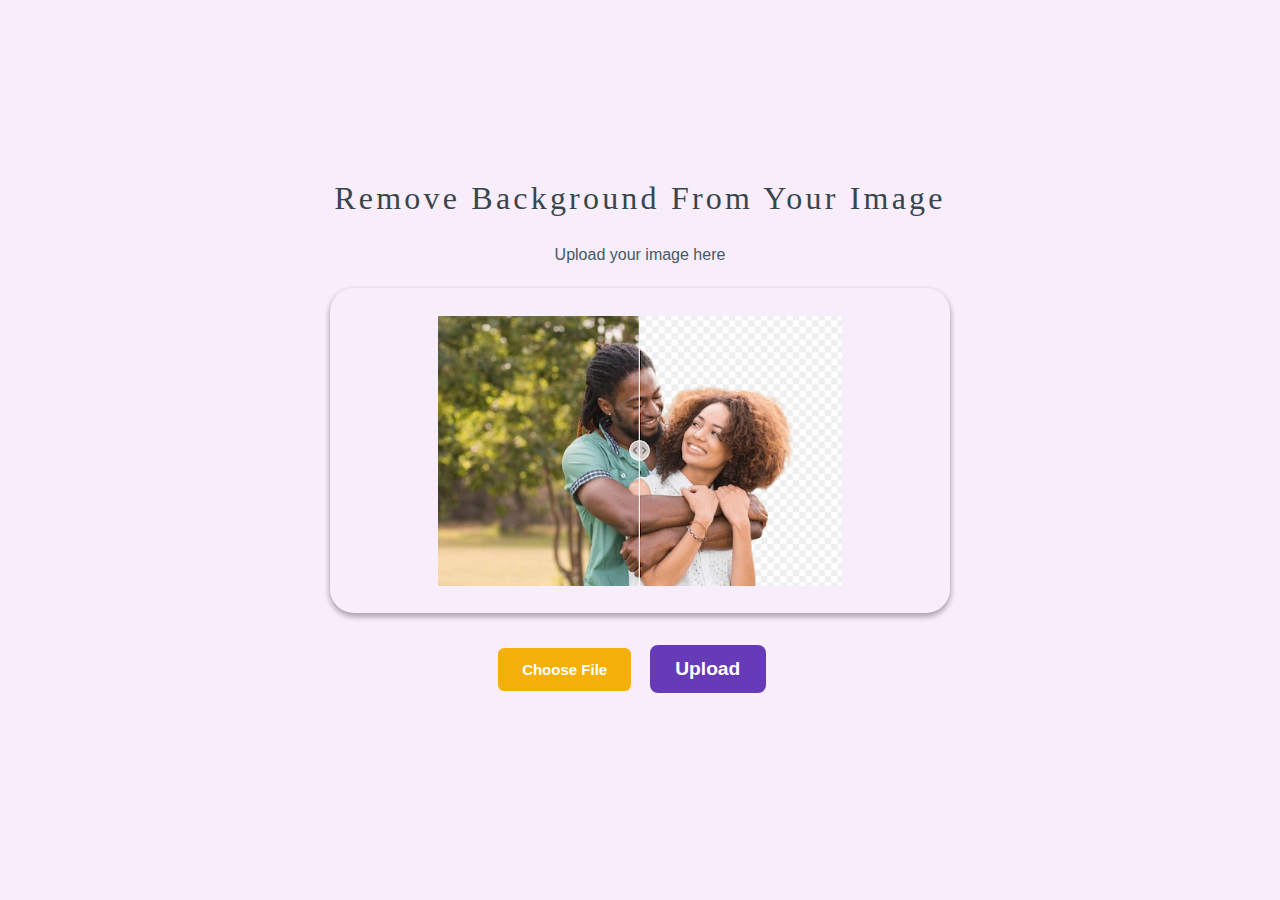
<file: index.html>
<!DOCTYPE html>
<html lang="en">
  <head>
    <meta charset="UTF-8" />
    <meta name="viewport" content="width=device-width, initial-scale=1.0" />
    <link rel="icon" type="image/png" href="favicon.png" />
    <link rel="stylesheet" href="styles.css" />
    <title>remove_bg</title>
  </head>
  <body>
    <div class="container">
      <h1>Remove Background From Your Image</h1>
      <h4>Upload your image here</h4>

      <form>
        <div class="img">
          <img id="uploadedImage" src="./images/remove_bg.png" alt="image" />
        </div>
        <div class="btn">
          <input
            type="file"
            id="fileInput"
            accept=".jpg, .jpeg, .png"
            style="display: none"
          />
          <label id="file" for="fileInput" class="custom-file-input"
            >Choose File</label
          >

          <button
            type="button"
            id="removeBgButton"
            onclick="submitHandler()"
            style="background-color: #673ab7"
          >
            <span class="btn__text">Upload</span>
          </button>

          <div class="btn-container">
            <button
              onclick="reset()"
              id="reloadBtn"
              style="background-color: #ff5252"
            >
              Reset
            </button>
            <button
              style="background-color: #009579"
              onclick="downloadFile()"
              id="downloadBtn"
            >
              Download
            </button>
          </div>
        </div>
      </form>
    </div>
  </body>
  <script src="script.js"></script>
</html>
</file>
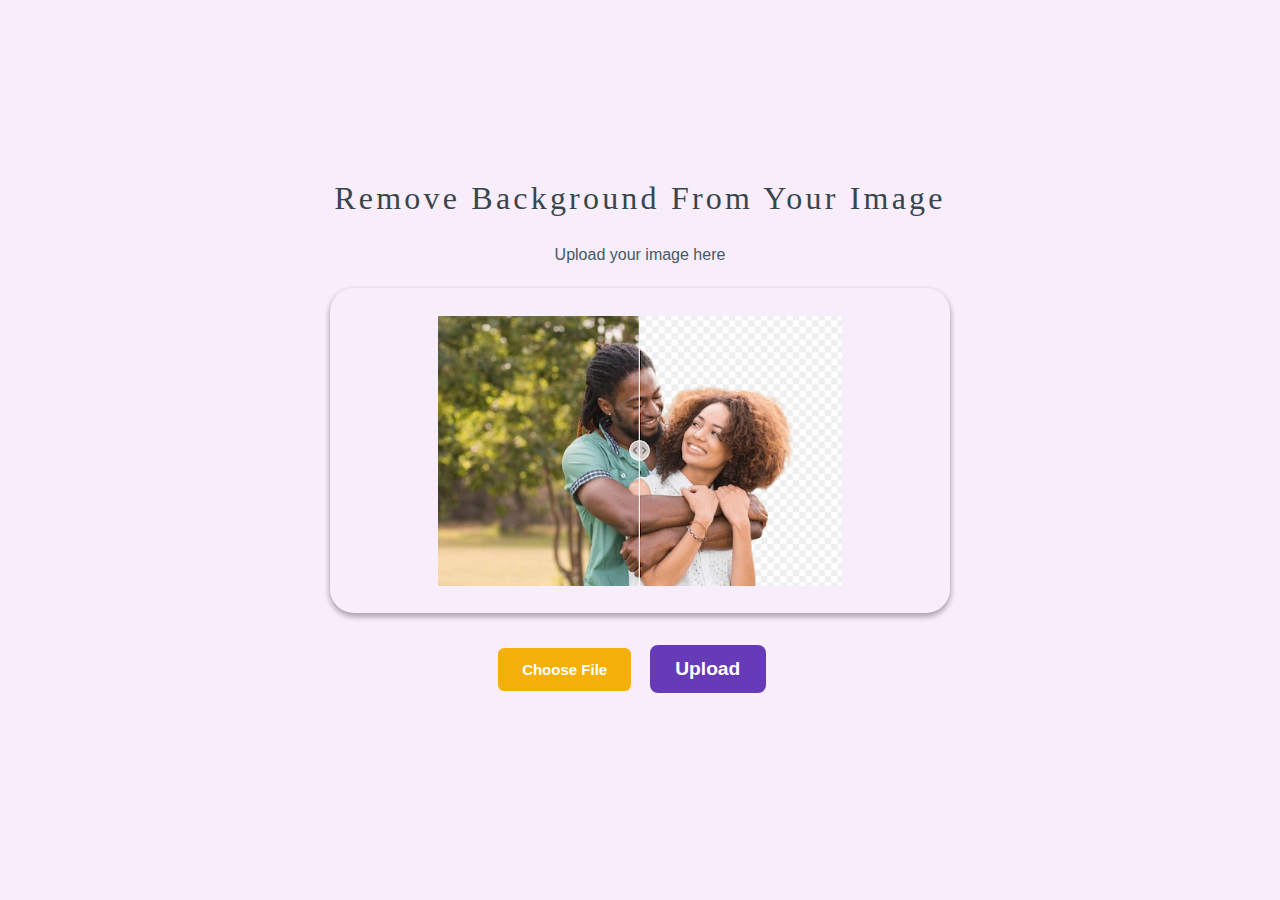
<file: Background_Remover/index.html>
<!DOCTYPE html>
<html lang="en">
  <head>
    <meta charset="UTF-8" />
    <meta name="viewport" content="width=device-width, initial-scale=1.0" />
    <link rel="icon" type="image/png" href="favicon.png" />
    <link rel="stylesheet" href="styles.css" />
    <title>remove_bg</title>
  </head>
  <body>
    <div class="container">
      <h1>Remove Background From Your Image</h1>
      <h4>Upload your image here</h4>

      <form>
        <div class="img">
          <img id="uploadedImage" src="./images/remove_bg.png" alt="image" />
        </div>
        <div class="btn">
          <input
            type="file"
            id="fileInput"
            accept=".jpg, .jpeg, .png"
            style="display: none"
          />
          <label id="file" for="fileInput" class="custom-file-input"
            >Choose File</label
          >

          <button
            type="button"
            id="removeBgButton"
            onclick="submitHandler()"
            style="background-color: #673ab7"
          >
            <span class="btn__text">Upload</span>
          </button>

          <div class="btn-container">
            <button
              onclick="reset()"
              id="reloadBtn"
              style="background-color: #ff5252"
            >
              Reset
            </button>
            <button
              style="background-color: #009579"
              onclick="downloadFile()"
              id="downloadBtn"
            >
              Download
            </button>
          </div>
        </div>
      </form>
    </div>
  </body>
  <script src="script.js"></script>
</html>
</file>
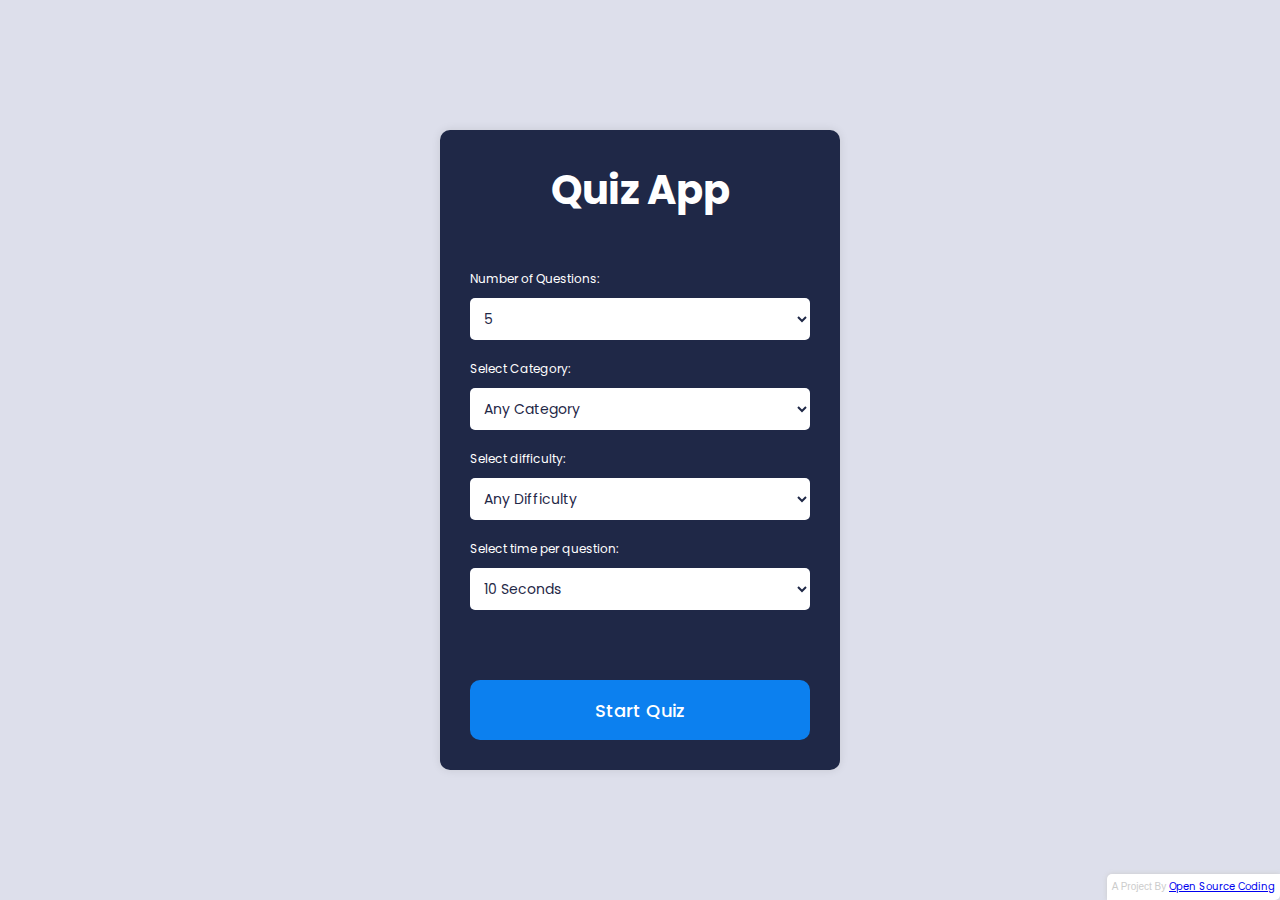
<file: Quiz-App/index.html>
<!DOCTYPE html>
<html lang="en">
  <head>
    <meta charset="UTF-8" />
    <meta http-equiv="X-UA-Compatible" content="IE=edge" />
    <meta name="viewport" content="width=device-width, initial-scale=1.0" />
    <link
      rel="stylesheet"
      href="https://cdnjs.cloudflare.com/ajax/libs/font-awesome/6.2.1/css/all.min.css"
      integrity="sha512-MV7K8+y+gLIBoVD59lQIYicR65iaqukzvf/nwasF0nqhPay5w/9lJmVM2hMDcnK1OnMGCdVK+iQrJ7lzPJQd1w=="
      crossorigin="anonymous"
      referrerpolicy="no-referrer"
    />
    <link rel="stylesheet" href="style.css" />
    <title>Quiz App</title>
  </head>
  <body>
    <div class="container">
      <div class="start-screen">
        <h1 class="heading">Quiz App</h1>
        <div class="settings">
          <label for="num-questions">Number of Questions:</label>
          <select id="num-questions">
            <option value="5">5</option>
            <option value="10">10</option>
            <option value="15">15</option>
            <option value="20">20</option>
            <option value="20">30</option>
            <option value="20">40</option>
            <option value="20">50</option>
          </select>
          <label for="category">Select Category:</label>
          <select id="category">
            <option value="">any category</option>
            <option value="9">general knowledge</option>
            <option value="10">books</option>
            <option value="11">films</option>
            <option value="12">music</option>
            <option value="14">television</option>
            <option value="15">video games</option>
            <option value="16">board games</option>
            <option value="17">science and nature</option>
            <option value="18">computers</option>
            <option value="19">mathematics</option>
            <option value="20">mythology</option>
            <option value="21">sports</option>
            <option value="22">geography</option>
            <option value="23">history</option>
            <option value="24">politics</option>
            <option value="25">art</option>
            <option value="28">vehicles</option>
          </select>
          <label for="difficulty">Select difficulty:</label>
          <select id="difficulty">
            <option value="">any difficulty</option>
            <option value="easy">easy</option>
            <option value="medium">medium</option>
            <option value="hard">hard</option>
          </select>
          <label for="time">Select time per question:</label>
          <select id="time">
            <option value="10">10 seconds</option>
            <option value="15">15 seconds</option>
            <option value="20">20 seconds</option>
            <option value="25">25 seconds</option>
            <option value="30">30 seconds</option>
            <option value="60">60 seconds</option>
          </select>
        </div>
        <button class="btn start">Start Quiz</button>
      </div>
      <div class="quiz hide">
        <div class="timer">
          <div class="progress">
            <div class="progress-bar"></div>
            <span class="progress-text"></span>
          </div>
        </div>
        <div class="question-wrapper">
          <div class="number">
            Question <span class="current">1</span>
            <span class="total">/10</span>
          </div>
          <div class="question">This is a question This is a question?</div>
        </div>
        <div class="answer-wrapper">
          <div class="answer selected">
            <span class="text">answer</span>
            <span class="checkbox">
              <i class="fas fa-check"></i>
            </span>
          </div>
        </div>
        <button class="btn submit" disabled>Submit</button>
        <button class="btn next">Next</button>
      </div>
      <div class="end-screen hide">
        <h1 class="heading">Quiz App</h1>
        <div class="score">
          <span class="score-text">Your score:</span>
          <div>
            <span class="final-score">0</span>
            <span class="total-score">/10</span>
          </div>
        </div>
        <button class="btn restart">Restart Quiz</button>
      </div>
    </div>

    <script src="script.js"></script>
  </body>
</html>
</file>
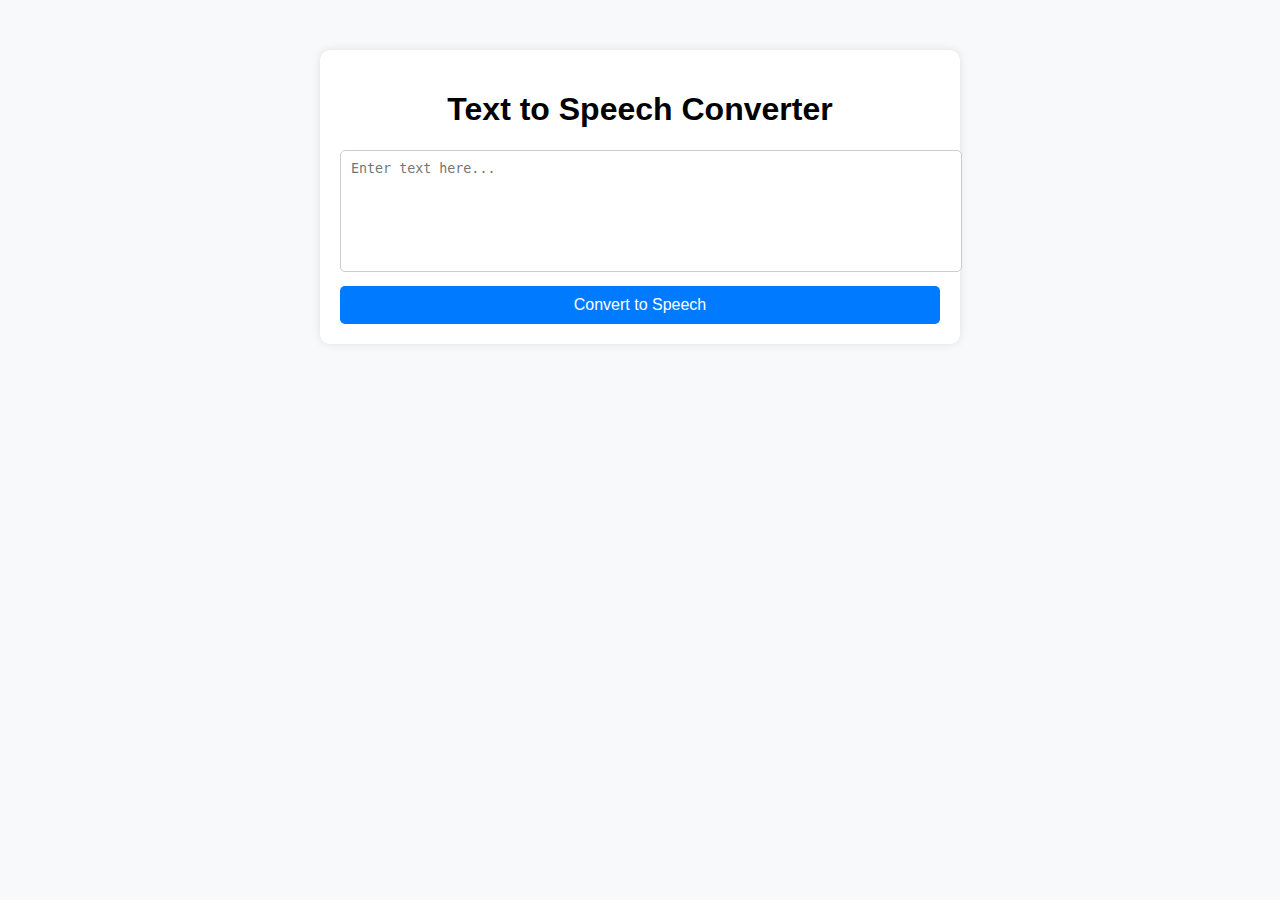
<file: Text_To_Speech/index.html>
<!DOCTYPE html>
<html lang="en">
<head>
    <meta charset="UTF-8">
    <meta name="viewport" content="width=device-width, initial-scale=1.0">
    <title>Text to Speech Converter</title>
    <link href="style.css" rel="stylesheet">
</head>
<body>
    <div class="container">
        <h1>Text to Speech Converter</h1>
        <textarea id="text-input" placeholder="Enter text here..."></textarea>
        <button onclick="textToSpeech()">Convert to Speech</button>
    </div>
    <script src="script.js"></script>
</body>
</html>
</file>
<file: styles.css>
* {
  margin: 0;
  padding: 0;
}

body {
  height: 100vh;
  font-size: 62.5%;
  display: flex;
  align-items: center;
  justify-content: center;
  text-align: center;
  box-sizing: border-box;
  background: #f8edfa;
}

h1 {
  font: 2rem "Cambria", "Cochin", Georgia, Times, "Times New Roman", serif;
  color: #38464c;
  letter-spacing: 0.2rem;
  padding: 0.3rem;
}

h4 {
  font: 1rem "Lucida Sans", "Lucida Sans Regular", "Lucida Grande",
    "Lucida Sans Unicode", Geneva, Verdana, sans-serif;
  color: #455a64;
  text-align: center;
  padding: 0.5rem;
  margin: 1rem;
}

.img {
  height: 300px;
  /* width: auto; */
  padding: 0.8rem 1.6rem;
  border-radius: 1.5rem;
  display: flex;
  align-items: center;
  justify-content: center;
  overflow: hidden;
  box-shadow: rgba(0, 0, 0, 0.16) 0px 3px 6px, rgba(0, 0, 0, 0.23) 0px 3px 6px;
}

img {
  object-fit: contain;
  width: 90%;
  height: 90%;
}

.custom-file-input {
  display: inline-block;
  padding: 0.8rem 1.5rem;
  color: #ffffff;
  background-color: #f5af09;
  cursor: pointer;
  border-radius: 0.4rem;
  font: bold 15px "Quicksand", sans-serif;
  transition: all 0.3s ease;
}

.custom-file-input:hover {
  background-color: #e09707;
}

.btn {
  padding: 1rem;
  text-align: center;
}

.btn-container {
  display: flex;
  justify-content: center;
}

button {
  position: relative;
  padding: 0.8rem 1.6rem;
  margin: 1rem;
  border: none;
  outline: none;
  border-radius: 0.5rem;
  cursor: pointer;
  font: bold 1.2rem "Quicksand", sans-serif;
  color: #ffffff;
  transition: all 0.2s;
}

.btn_loading .btn__text {
  visibility: hidden;
  opacity: 0;
}

.btn_loading::after {
  content: " ";
  position: absolute;
  width: 1.5rem;
  height: 1.5rem;
  top: 0;
  bottom: 0;
  left: 0;
  right: 0;
  margin: auto;
  border: 0.4rem solid transparent;
  border-radius: 50%;
  border-top-color: #ffffff;
  animation: loader 1s ease infinite;
}

#removeBgButton:active {
  background: #007a63;
}

@keyframes loader {
  from {
    transform: rotate(0turn);
  }
  to {
    transform: rotate(1turn);
  }
}

@media screen and (max-width: 760px) {
  body {
    font-size: 45%;
  }
  h1 {
    font-size: 1.8rem;
  }
  button {
    font-size: 1rem;
  }
  .img {
    margin: 16px;
    padding: 0;
  }
}
</file>
<file: Background_Remover/styles.css>
* {
  margin: 0;
  padding: 0;
}

body {
  height: 100vh;
  font-size: 62.5%;
  display: flex;
  align-items: center;
  justify-content: center;
  text-align: center;
  box-sizing: border-box;
  background: #f8edfa;
}

h1 {
  font: 2rem "Cambria", "Cochin", Georgia, Times, "Times New Roman", serif;
  color: #38464c;
  letter-spacing: 0.2rem;
  padding: 0.3rem;
}

h4 {
  font: 1rem "Lucida Sans", "Lucida Sans Regular", "Lucida Grande",
    "Lucida Sans Unicode", Geneva, Verdana, sans-serif;
  color: #455a64;
  text-align: center;
  padding: 0.5rem;
  margin: 1rem;
}

.img {
  height: 300px;
  /* width: auto; */
  padding: 0.8rem 1.6rem;
  border-radius: 1.5rem;
  display: flex;
  align-items: center;
  justify-content: center;
  overflow: hidden;
  box-shadow: rgba(0, 0, 0, 0.16) 0px 3px 6px, rgba(0, 0, 0, 0.23) 0px 3px 6px;
}

img {
  object-fit: contain;
  width: 90%;
  height: 90%;
}

.custom-file-input {
  display: inline-block;
  padding: 0.8rem 1.5rem;
  color: #ffffff;
  background-color: #f5af09;
  cursor: pointer;
  border-radius: 0.4rem;
  font: bold 15px "Quicksand", sans-serif;
  transition: all 0.3s ease;
}

.custom-file-input:hover {
  background-color: #e09707;
}

.btn {
  padding: 1rem;
  text-align: center;
}

.btn-container {
  display: flex;
  justify-content: center;
}

button {
  position: relative;
  padding: 0.8rem 1.6rem;
  margin: 1rem;
  border: none;
  outline: none;
  border-radius: 0.5rem;
  cursor: pointer;
  font: bold 1.2rem "Quicksand", sans-serif;
  color: #ffffff;
  transition: all 0.2s;
}

.btn_loading .btn__text {
  visibility: hidden;
  opacity: 0;
}

.btn_loading::after {
  content: " ";
  position: absolute;
  width: 1.5rem;
  height: 1.5rem;
  top: 0;
  bottom: 0;
  left: 0;
  right: 0;
  margin: auto;
  border: 0.4rem solid transparent;
  border-radius: 50%;
  border-top-color: #ffffff;
  animation: loader 1s ease infinite;
}

#removeBgButton:active {
  background: #007a63;
}

@keyframes loader {
  from {
    transform: rotate(0turn);
  }
  to {
    transform: rotate(1turn);
  }
}

@media screen and (max-width: 760px) {
  body {
    font-size: 45%;
  }
  h1 {
    font-size: 1.8rem;
  }
  button {
    font-size: 1rem;
  }
  .img {
    margin: 16px;
    padding: 0;
  }
}
</file>
<file: Quiz-App/style.css>
@import url(https://fonts.googleapis.com/css?family=Poppins:100,100italic,200,200italic,300,300italic,regular,italic,500,500italic,600,600italic,700,700italic,800,800italic,900,900italic);

* {
  margin: 0;
  padding: 0;
  box-sizing: border-box;
  font-family: "Poppins", sans-serif;
}
body {
  min-height: 100vh;
  display: flex;
  align-items: center;
  justify-content: center;
  background: #dddfeb;
}
.container {
  position: relative;
  width: 100%;
  max-width: 400px;
  background: #1f2847;
  padding: 30px;
  overflow: hidden;
  border-radius: 10px;
  box-shadow: 0 0 10px rgba(0, 0, 0, 0.1);
}

.heading {
  text-align: center;
  font-size: 40px;
  color: #fff;
  margin-bottom: 50px;
}
label {
  display: block;
  font-size: 12px;
  margin-bottom: 10px;
  color: #fff;
}
select {
  width: 100%;
  padding: 10px;
  border: none;
  text-transform: capitalize;
  border-radius: 5px;
  margin-bottom: 20px;
  background: #fff;
  color: #1f2847;
  font-size: 14px;
}
.start-screen .btn {
  margin-top: 50px;
}
.hide {
  display: none;
}
.timer {
  width: 100%;
  height: 100px;
  display: flex;
  align-items: center;
  justify-content: center;
  flex-direction: column;
  margin-bottom: 30px;
}
.timer .progress {
  position: relative;
  width: 100%;
  height: 40px;
  background: transparent;
  border-radius: 30px;
  overflow: hidden;
  margin-bottom: 10px;
  border: 3px solid #3f4868;
}
.timer .progress .progress-bar {
  width: 100%;
  height: 100%;
  border-radius: 30px;
  overflow: hidden;
  background: linear-gradient(to right, #ea517c, #b478f1);
  transition: 1s linear;
}
.timer .progress .progress-text {
  position: absolute;
  top: 50%;
  left: 50%;
  transform: translate(-50%, -50%);
  color: #fff;
  font-size: 16px;
  font-weight: 500;
}

.question-wrapper .number {
  color: #a2aace;
  font-size: 25px;
  font-weight: 500;
  margin-bottom: 20px;
}
.question-wrapper .number .total {
  color: #576081;
  font-size: 18px;
}
.question-wrapper .question {
  color: #fff;
  font-size: 20px;
  font-weight: 500;
  margin-bottom: 20px;
}

.answer-wrapper .answer {
  width: 100%;
  height: 60px;
  padding: 20px;
  border-radius: 10px;
  color: #fff;
  border: 3px solid #3f4868;
  display: flex;
  align-items: center;
  justify-content: space-between;
  margin-bottom: 20px;
  cursor: pointer;
  transition: 0.3s linear;
}
.answer .checkbox {
  width: 20px;
  height: 20px;
  border-radius: 50%;
  border: 3px solid #3f4868;
  display: flex;
  align-items: center;
  justify-content: center;
  transition: all 0.3s;
}
.answer .checkbox i {
  color: #fff;
  font-size: 10px;
  opacity: 0;
  transition: all 0.3s;
}
.answer:hover:not(.checked) .checkbox,
.answer.selected .checkbox {
  background-color: #0c80ef;
  border-color: #0c80ef;
}
.answer.selected .checkbox i {
  opacity: 1;
}
.answer.correct {
    border-color: #0cef2a;
}
.answer.wrong {
  border-color: #fc3939;
}
.question-wrapper,
.answer-wrapper {
  margin-bottom: 50px;
}
.btn {
  width: 100%;
  height: 60px;
  background: #0c80ef;
  border: none;
  border-radius: 10px;
  color: #fff;
  font-size: 18px;
  font-weight: 500;
  cursor: pointer;
  transition: 0.3s linear;
}
.btn:hover {
  background: #0a6bc5;
}
.btn:disabled {
  background: #576081;
  cursor: not-allowed;
}
.btn.next {
  display: none;
}

.end-screen .score {
  color: #fff;
  font-size: 25px;
  font-weight: 500;
  margin-bottom: 80px;
  text-align: center;
}
.score .score-text {
  color: #a2aace;
  font-size: 16px;
  font-weight: 500;
  margin-bottom: 120px;
}

@media (max-width: 468px) {
  .container {
    min-height: 100vh;
    max-width: 100%;
    border-radius: 0;
  }
}
</file>
<file: Text_To_Speech/style.css>
body {
    text-align: center;
    margin-top: 50px;
    font-family: Arial, sans-serif;
    background-color: #f8f9fa;
}

.container {
    max-width: 600px;
    background: white;
    padding: 20px;
    border-radius: 10px;
    box-shadow: 0px 0px 10px rgba(0, 0, 0, 0.1);
    margin: auto;
}

textarea {
    width: 100%;
    height: 100px;
    padding: 10px;
    border-radius: 5px;
    border: 1px solid #ccc;
    resize: none;
}

button {
    width: 100%;
    padding: 10px;
    margin-top: 10px;
    border: none;
    background-color: #007bff;
    color: white;
    font-size: 16px;
    border-radius: 5px;
    cursor: pointer;
}

button:hover {
    background-color: #0056b3;
}
</file>
